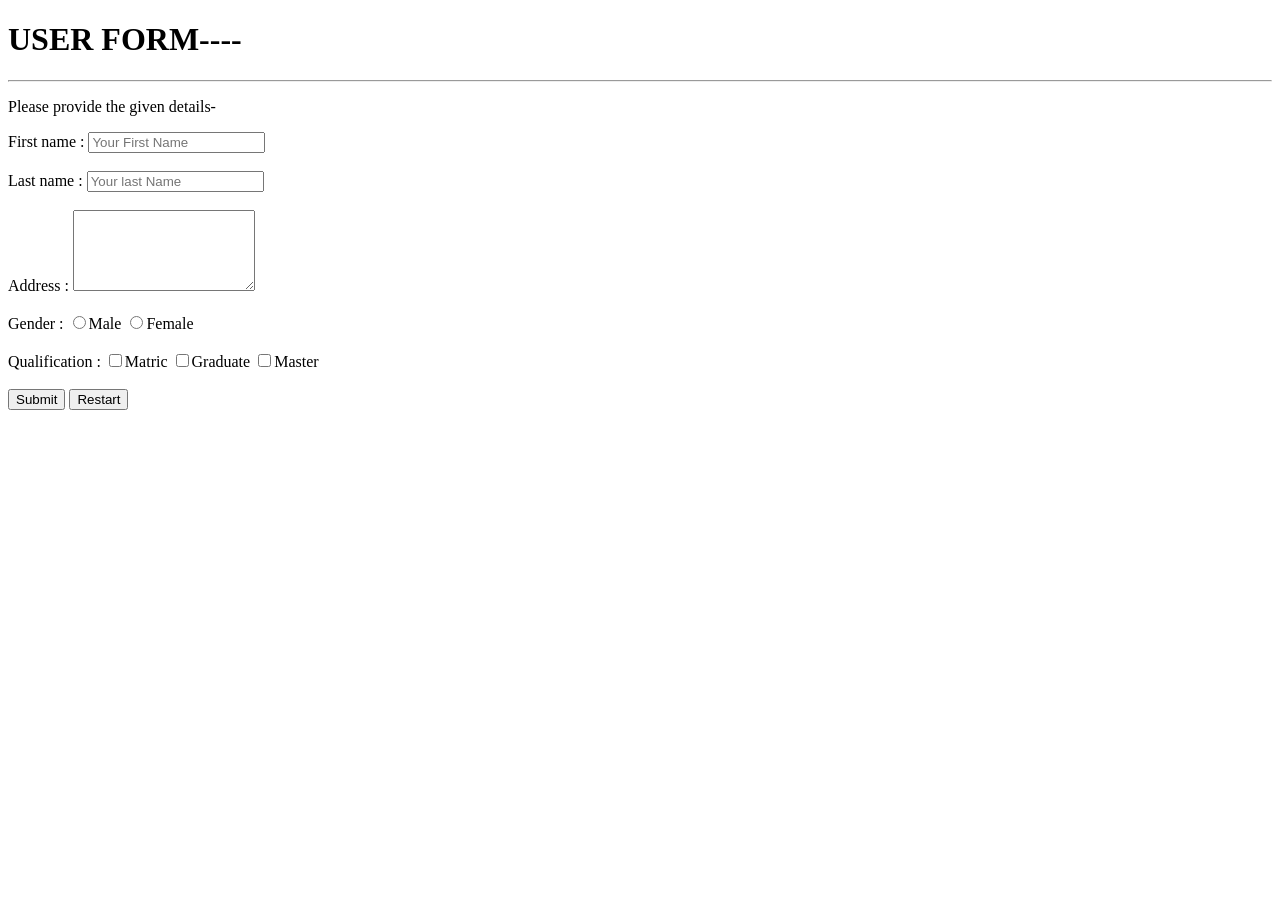
<file: Indec6.2.html>
<!DOCTYPE html>
<html lang="en">
<head>
    <meta charset="UTF-8">
    <meta name="viewport" content="width=device-width, initial-scale=1.0">
    <title>USER FORM FILLING </title>
</head>
<body>
    <h1>
        USER FORM----
    </h1>
    <hr>
    <P>Please provide the given details-</P>
    <form>
        <div>
            <label for="fname"></label> First name :</label>
            <input type="text" placeholder = "Your First Name">
        </div>
        <br>
        <div>
            <label for="lname"></label> Last name :</label>
            <input type="text" placeholder = "Your last Name">
        </div>
        <br>
         <div>
            <label for="Address"></label> Address :</label>
            <textarea name="Address" rows="5" cols="20"></textarea>
        </div>
        <br>
         <div>
            <label for="Gender"></label> Gender : </label>
            <input type="radio" name="Gender" value="Male" 
            <label>Male</label>
            <input type="radio" name="Gender" value="Female" 
            <label>Female</label>
        </div>
        <br>
         <div>
            <label for="Qualification"></label> Qualification : </label>
            <input type="checkbox"
            name = "Qualification" <label>Matric</label>
              <input type="checkbox"
            name = "Qualification" <label>Graduate</label>
              <input type="checkbox"
            name = "Qualification" <label>Master</label>
            </div>
            <br>
            <div>
            <input type="Submit" value="Submit">
             <input type="Submit" value="Restart">
             </div>
          


    </form>


    
</body>
</html>
</file>
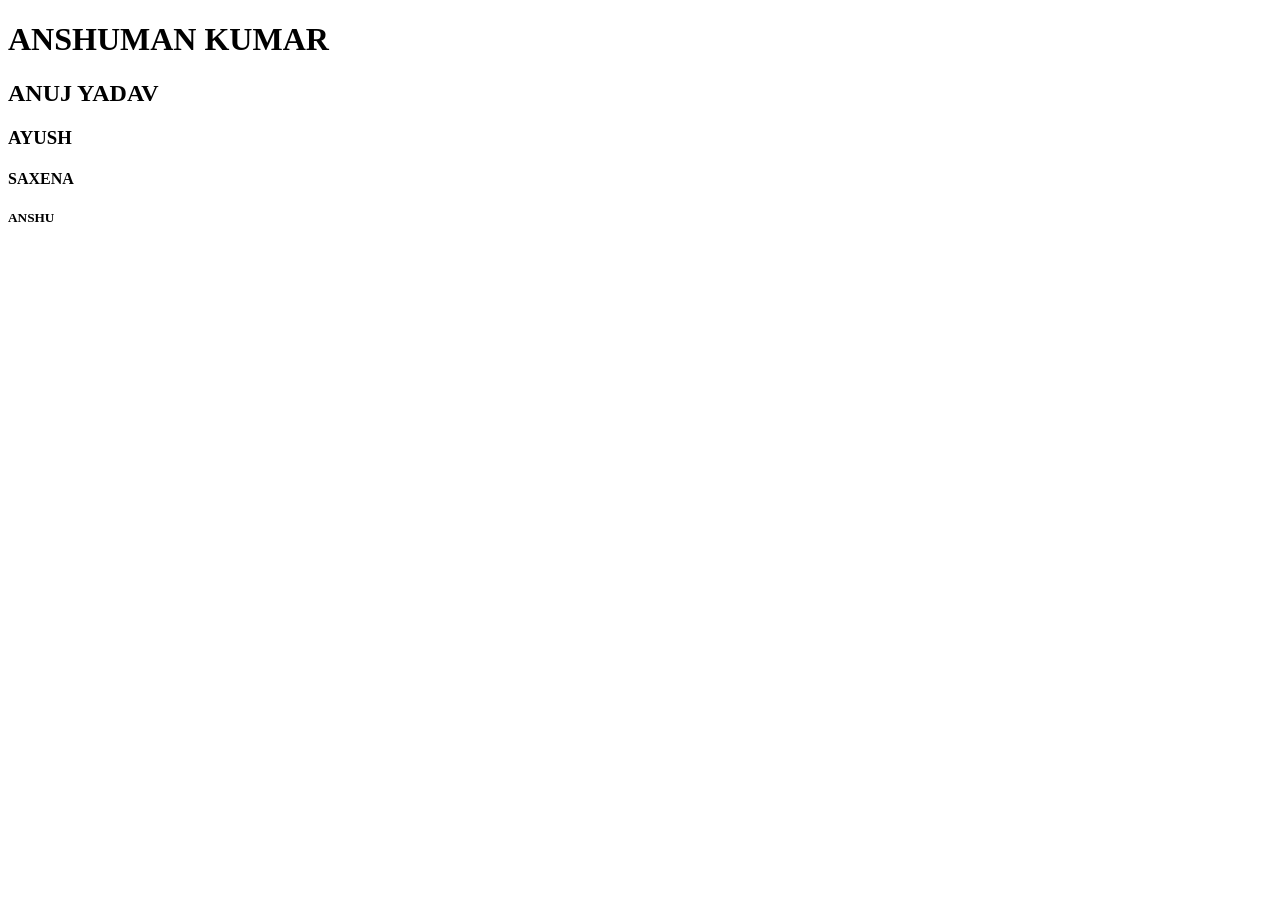
<file: index3.html>
<!DOCTYPE html>
<html lang="en">
<head>
    <meta charset="UTF-8">
    <meta name="viewport" content="width=device-width, initial-scale=1.0">
    <title>Document</title>
</head>
<body>
    <h1>ANSHUMAN KUMAR</h1>
    <h2>ANUJ YADAV</h2>
    <h3>AYUSH</h3>
    <h4>SAXENA</h4>
    <h5>ANSHU</h5>
</body>
</html>
</file>
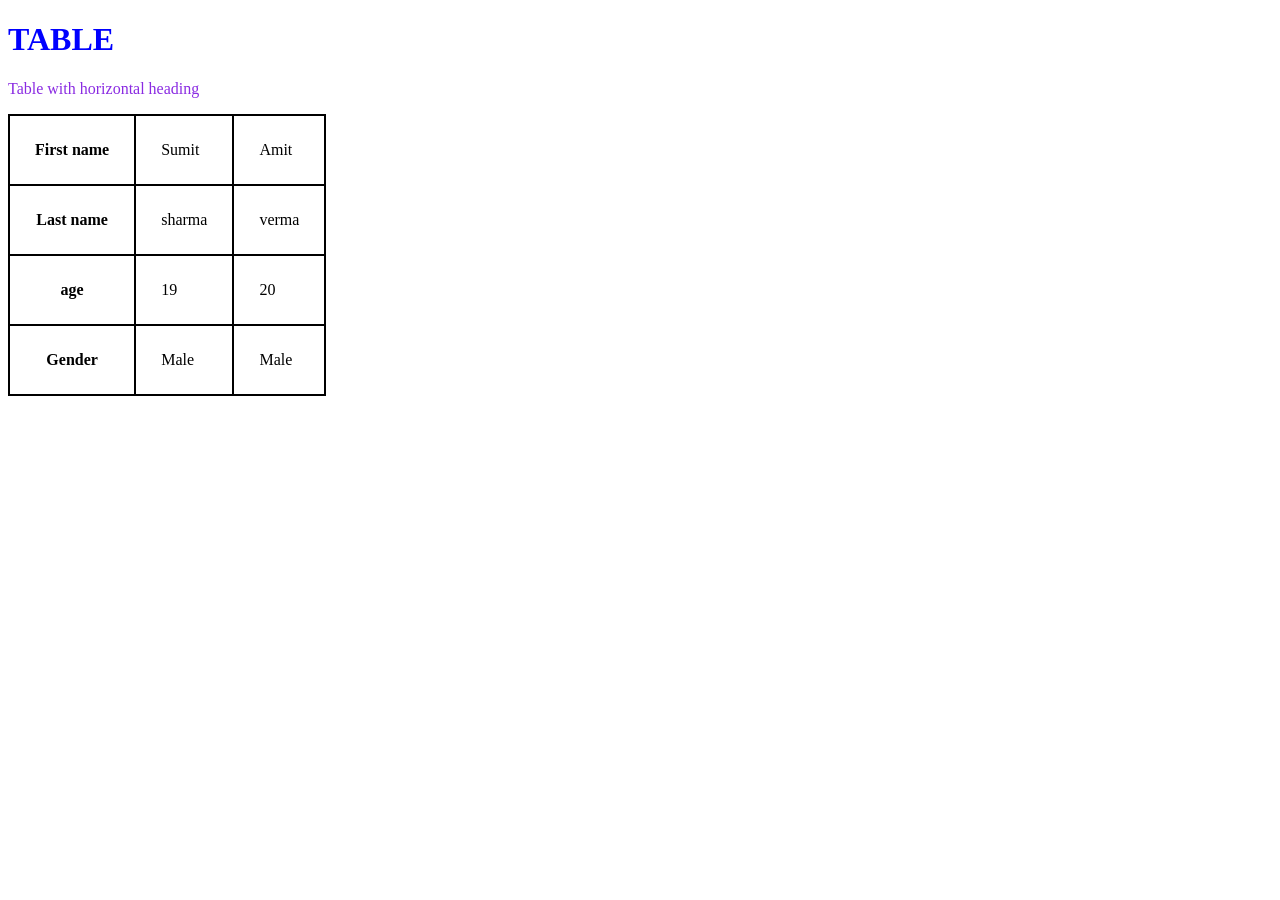
<file: index4.html>
<!DOCTYPE html>
<html lang="en">
<head>
    <meta charset="UTF-8">
    <meta name="viewport" content="width=device-width, initial-scale=1.0">
    <title>table</title>
    <style>
        table, th, td {
            border: 2px solid black;
             border-collapse: collapse;
             padding: 25px;
        }
    </style>
    </style>
</head>
<body>
    <h1 style="color: blue;">TABLE</h1>
    <p style="color: blueviolet;">Table with horizontal heading</p>
    <table>
    <tr>
   <th>First name</th>
   <td>Sumit</td>
   <td>Amit</td>
    </tr>
    
    <tr>
    <th>Last name</th>
   <td>sharma</td>
   <td>verma</td>
    </tr>
    
    <tr>
    <th>age</th>
   <td>19</td>
   <td>20</td>
    </tr>
    <tr>
    <th>Gender</th>
   <td>Male</td>
   <td>Male</td>
    </tr>
    </table>

    
</body>
</html>
</file>
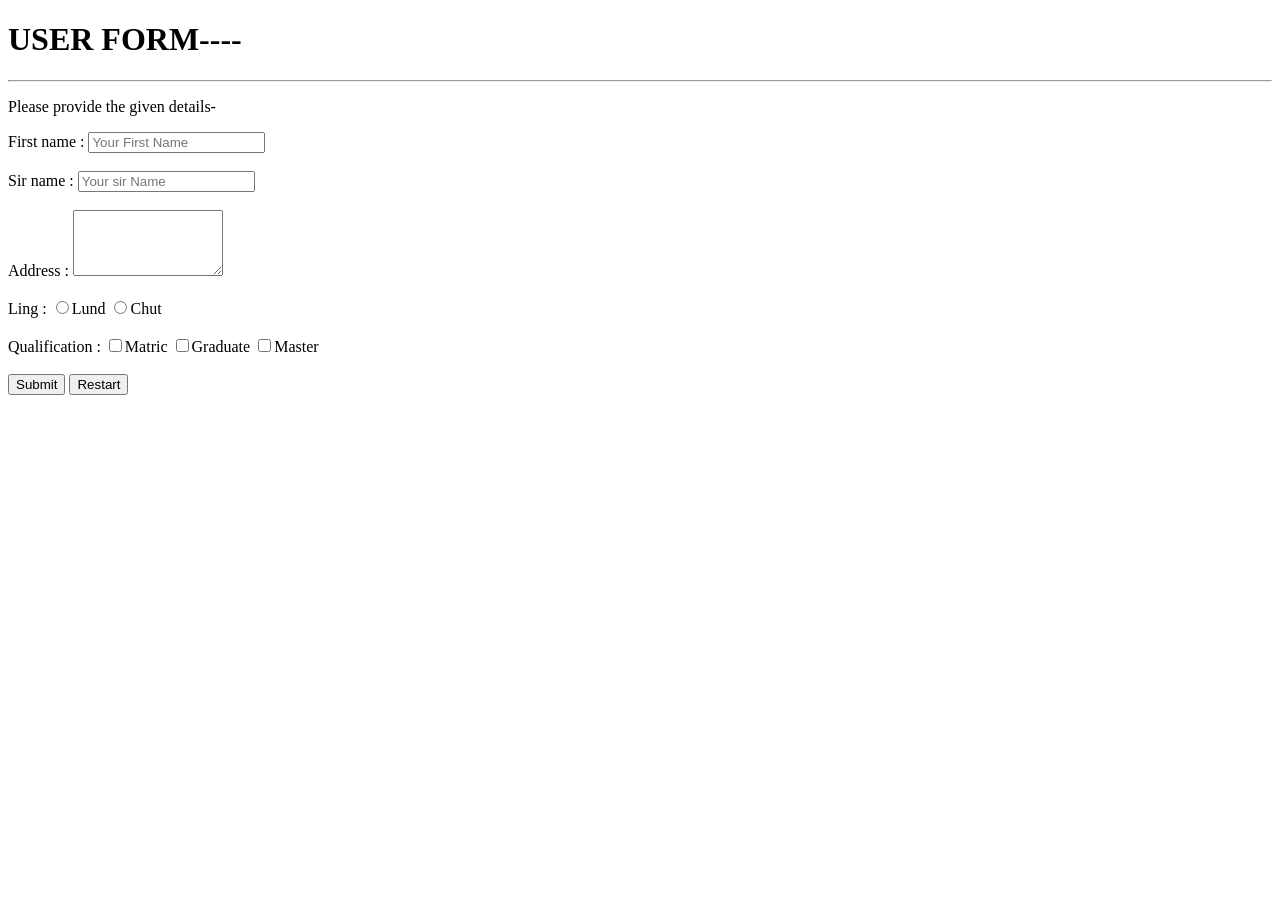
<file: Index6.1.html>
<!DOCTYPE html>
<html lang="en">
<head>
    <meta charset="UTF-8">
    <meta name="viewport" content="width=device-width, initial-scale=1.0">
    <title>USER FORM FILLING </title>
</head>
<body>
    <h1>
        USER FORM----
    </h1>
    <hr>
    <P>Please provide the given details-</P>
    <form>
        <div>
            <label for="fname"></label> First name :</label>
            <input type="text" placeholder = "Your First Name">
        </div>
        <br>
        <div>
            <label for="lname"></label> Sir name :</label>
            <input type="text" placeholder = "Your sir Name">
        </div>
        <br>
         <div>
            <label for="Address"></label> Address :</label>
            <textarea name="Address" rows="4" cols="16"></textarea>
        </div>
        <br>
         <div>
            <label for="Ling"></label> Ling : </label>
            <input type="radio" name="Ling" value="Lund" 
            <label>Lund</label>
            <input type="radio" name="Ling" value="Chut" 
            <label>Chut</label>
        </div>
        <br>
         <div>
            <label for="Qualification"></label> Qualification : </label>
            <input type="checkbox"
            name = "Qualification" <label>Matric</label>
              <input type="checkbox"
            name = "Qualification" <label>Graduate</label>
              <input type="checkbox"
            name = "Qualification" <label>Master</label>
            </div>
            <br>
            <div>
            <input type="Submit" value="Submit">
             <input type="Submit" value="Restart">
             </div>
          


    </form>


    
</body>
</html>
</file>
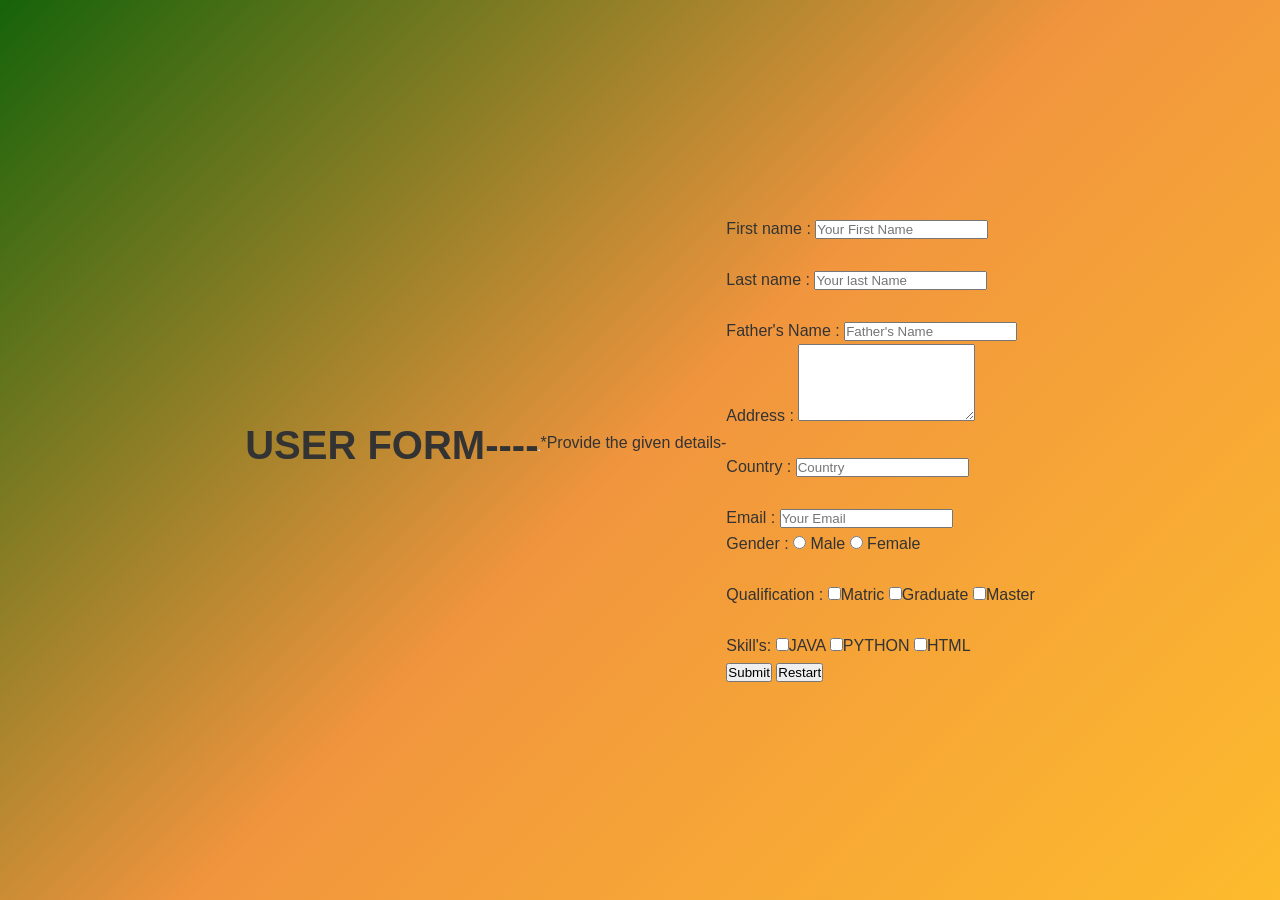
<file: index6.3.html>
<!DOCTYPE html>
<html lang="en">
<head>
    <meta charset="UTF-8">
    <meta name="viewport" content="width=device-width, initial-scale=1.0">
    <title>___USER FORM FILLING___ </title>
    <style>
          * {
            box-sizing: border-box;
            margin: 0;
            padding: 0;
            font-family: 'Segoe UI', Tahoma, Geneva, Verdana, sans-serif;
        }
        
        body {
            background: linear-gradient(135deg, #16630a, #f1953e, #fdbb2d);
            color: #333;
            line-height: 1.6;
            min-height: 100vh;
            display: flex;
            justify-content: center;
            align-items: center;
            padding: 20px;
        }
        
        .container {
            max-width: 1000px;
            width: 100%;
            background: rgba(255, 255, 255, 0.95);
            border-radius: 15px;
            overflow: hidden;
            box-shadow: 0 10px 30px rgba(0, 0, 0, 0.2);
        }
        
        header {
            background: linear-gradient(90deg, #2c3e50, #4ca1af);
            color: white;
            padding: 20px;
            text-align: center;
        }
        
        h1 {
            font-size: 2.5rem;
            margin-bottom: 10px;
        }
        
        .tagline {
            font-style: italic;
            font-weight: 300;
        }
        
        .content {
            display: flex;
            flex-wrap: wrap;
            padding: 20px;
        }
        
        .info-panel {
            flex: 1;
            min-width: 300px;
            padding: 20px;
        }
        
        .test-panel {
            flex: 2;
            min-width: 400px;
            padding: 20px;
            border-left: 1px solid #eee;
        }
        
        h2 {
            color: #2c3e50;
            margin-bottom: 15px;
            padding-bottom: 5px;
            border-bottom: 2px solid #4ca1af;
        }
        
        p {
            margin-bottom: 15px;
            line-height: 1.6;
        }
        
        .disclaimer {
            background-color: #ffe6e6;
            padding: 15px;
            border-radius: 8px;
            border-left: 4px solid #e74c3c;
            margin: 20px 0;
        }
        
        .features {
            margin: 20px 0;
        }
        
        .feature {
            display: flex;
            align-items: center;
            margin-bottom: 10px;
        }
        
        .feature i {
            color: #4ca1af;
            margin-right: 10px;
            font-size: 1.2rem;
        }
        
        canvas {
            border: 2px solid #ddd;
            border-radius: 8px;
            background-color: white;
            margin: 15px 0;
            box-shadow: 0 4px 8px rgba(0, 0, 0, 0.1);
            touch-action: none;
            width: 100%;
        }
        
        .controls {
            display: flex;
            justify-content: space-between;
            margin: 15px 0;
            flex-wrap: wrap;
        }
        
        button {
            background-color: #4ca1af;
            color: white;
            border: none;
            padding: 12px 20px;
            border-radius: 5px;
            cursor: pointer;
            font-size: 1rem;
            font-weight: 500;
            transition: background-color 0.3s;
            margin: 5px;
            flex-grow: 1;
        }
        
        button:hover {
            background-color: #2c3e50;
        }
        
        #analyze-btn {
            background-color: #2c3e50;
        }
        
        #analyze-btn:hover {
            background-color: #1a252f;
        }
        
        #clear-btn {
            background-color: #e74c3c;
        }
        
        #clear-btn:hover {
            background-color: #c0392b;
        }
        
        .result-container {
            margin-top: 20px;
            background-color: #f8f9fa;
            padding: 20px;
            border-radius: 8px;
            border-left: 4px solid #3498db;
        }
        
        .risk-meter {
            height: 30px;
            background: linear-gradient(90deg, #2ecc71, #f1c40f, #e74c3c);
            border-radius: 15px;
            margin: 15px 0;
            position: relative;
            overflow: hidden;
        }
        
        .risk-needle {
            position: absolute;
            top: 0;
            bottom: 0;
            width: 4px;
            background-color: #2c3e50;
            transform: translateX(-50%);
        }
        
        .risk-labels {
            display: flex;
            justify-content: space-between;
            margin-top: 5px;
            font-size: 0.9rem;
            color: #7f8c8d;
        }
        
        .metrics {
            display: grid;
            grid-template-columns: repeat(auto-fit, minmax(150px, 1fr));
            gap: 15px;
            margin: 20px 0;
        }
        
        .metric {
            text-align: center;
            padding: 15px;
            background-color: white;
            border-radius: 8px;
            box-shadow: 0 2px 5px rgba(0, 0, 0, 0.1);
        }
        
        .metric-value {
            font-size: 1.8rem;
            font-weight: bold;
            color: #2c3e50;
            margin: 5px 0;
        }
        
        .metric-label {
            font-size: 0.9rem;
            color: #7f8c8d;
        }
        
        .interpretation {
            background-color: #e8f4fc;
            padding: 15px;
            border-radius: 8px;
            margin-top: 20px;
        }
        
        footer {
            text-align: center;
            padding: 20px;
            background-color: #f8f9fa;
            color: #7f8c8d;
            font-size: 0.9rem;
        }
        
        @media (max-width: 768px) {
            .content {
                flex-direction: column;
            }
            
            .test-panel {
                border-left: none;
                border-top: 1px solid #eee;
            }
        }
    
    </style>
           
        
    </style>
</head>
<body>
    <h1>
        USER FORM----
    </h1>
    <hr>
    <P>*Provide the given details-</P>
    <form>
        <div>
            <label for="fname"></label> First name :</label>
            <input type="text" placeholder = "Your First Name">
        </div>
        <br>
    
        <div>
            <label for="lname"></label> Last name :</label>
            <input type="text" placeholder = "Your last Name">
        </div>
        <br>
        <div>
        
    <label for="Father's name"></label> Father's Name :<label>
        <input type="text" placeholder="Father's Name">
    </label>
    </div>

    
         <div>
            <label for="Address"></label> Address :</label>
            <textarea name="Address" rows="5" cols="20"></textarea>
            
        </div>
        <br>
         <div>
            <label for="Country"></label> Country :</label>
            <input name="text" placeholder="Country"> 
         </div>
        <br>
        <div>
            <label for="Email"> Email : </label>
            <input type="Working Email" placeholder = "Your Email">
        </div>
         <div>
            <label for="Gender"></label> Gender : </label>
            <input type="radio" name="Gender" value="Male" >
            <label>Male</label>
            <input type="radio" name="Gender" value="Female">
            <label>Female</label>
        </div>
        <br>
         <div>
            <label for="Qualification"></label> Qualification : </label>
            <input type="checkbox"
            name = "Qualification" <label>Matric</label>
              <input type="checkbox"
            name = "Qualification" <label>Graduate</label>
              <input type="checkbox"
            name = "Qualification" <label>Master</label>
            </div>
            <br>
            <div>
                <label for="Skill's" ></label> Skill's:</label>
                <input type="checkbox"
               Name ="Skill" <label>JAVA</label>
                <input type="checkbox"
                name="Skill's" <label>PYTHON</label>
                <input type="checkbox"
                name="Skill's" <label>HTML</label>
            </div>
            <div>
            <input type="Submit" value="Submit">
             <input type="Submit" value="Restart">
             </div>
          


    </form>
   


    
</body>
</html>
</file>
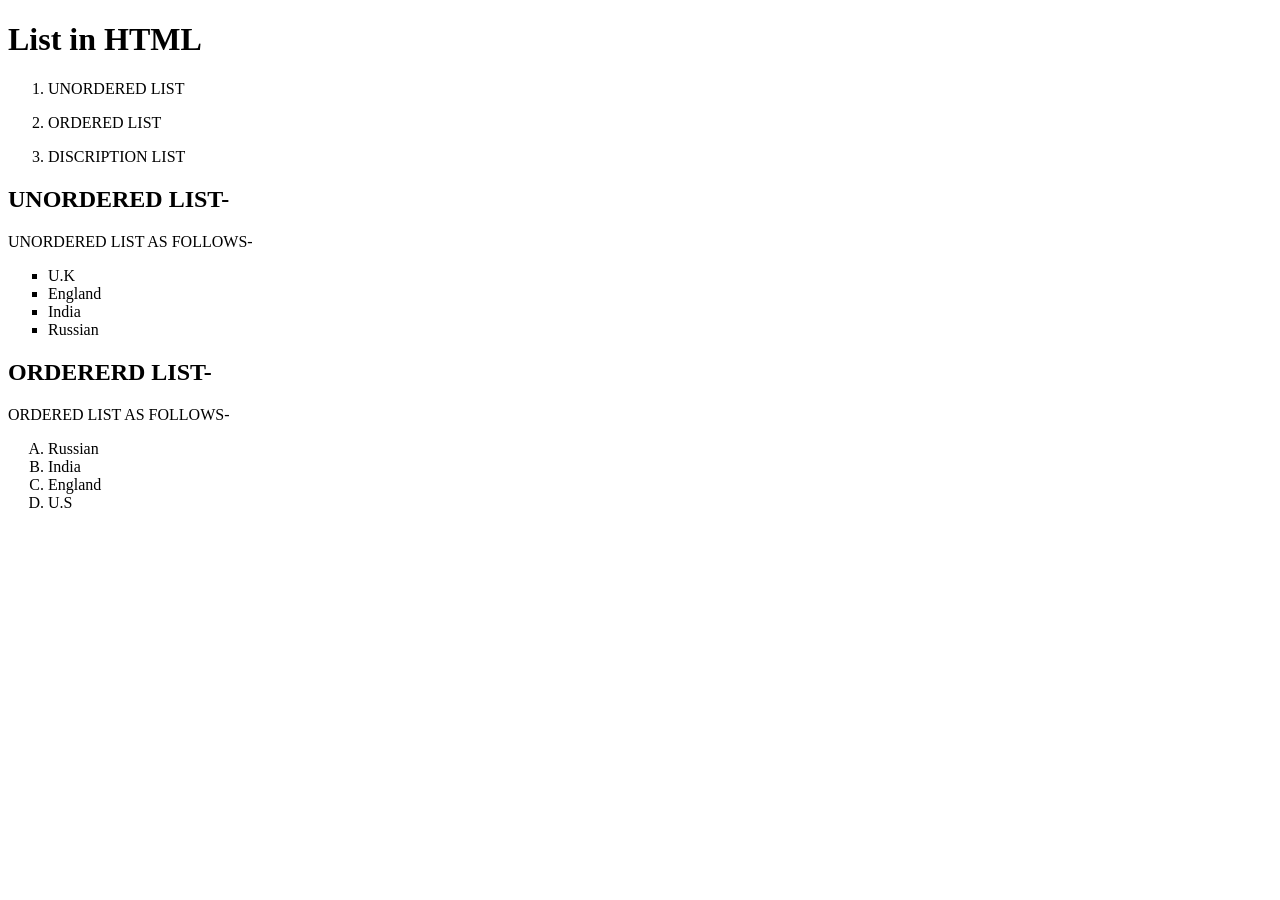
<file: index6.html>
<!DOCTYPE html>
<html lang="en">
<head>
    <meta charset="UTF-8">
    <meta name="viewport" content="width=device-width, initial-scale=1.0">
    <title>Country</title>
</head>
<body>
    <h1>List in HTML</h1>
    <ol>
    <li><P>UNORDERED LIST</P></li>
    <li><P>ORDERED LIST</P></li>
    <li><P>DISCRIPTION LIST</P></li>
    </ol>
    <h2>UNORDERED LIST-</h2>
    <p>UNORDERED LIST AS FOLLOWS-</p>
    <ul style="list-style: square;">
        <li>U.K</li>
         <li>England</li>
          <li>India</li>
           <li>Russian</li>
    </ul>
    <h2>ORDERERD LIST-</h2>

     <p>ORDERED LIST AS FOLLOWS-</p>

     <ol type="A">
        <li>Russian</li>
         <li>India</li>
          <li>England</li>
           <li>U.S</li>
    </0l>


    
</body>
</html>
</file>
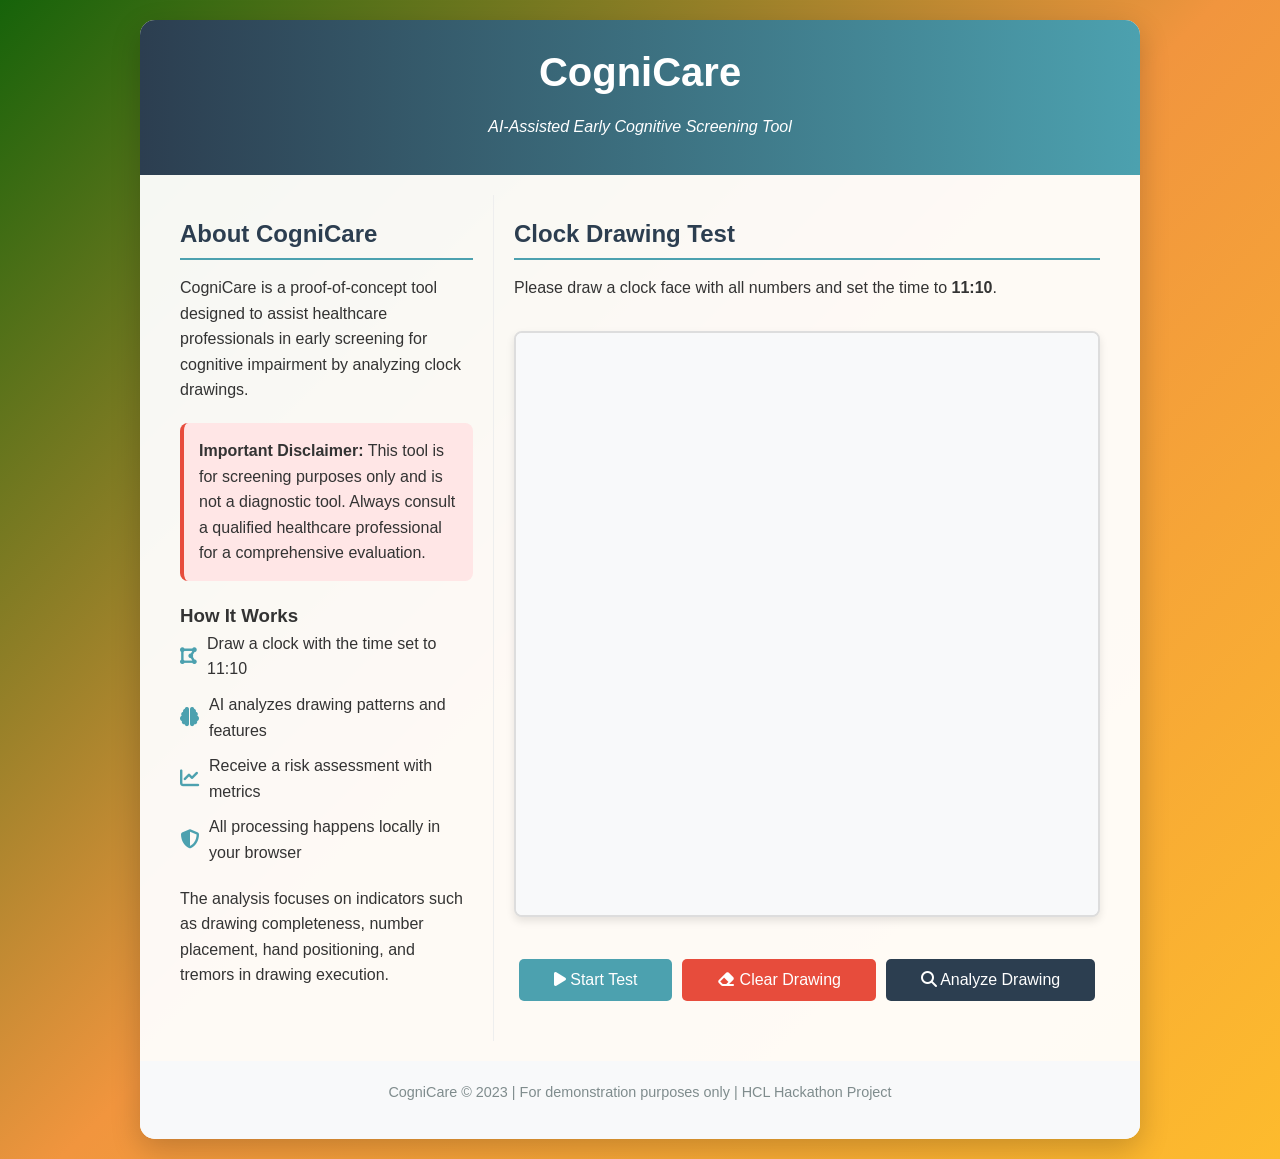
<file: PROJECT1.1.html>
<!DOCTYPE html>
<html lang="en">
<head>
    <meta charset="UTF-8">
    <meta name="viewport" content="width=device-width, initial-scale=1.0">
    <title>CogniCare - AI-Assisted Early Screening Tool(Project)</title>
    <link rel="stylesheet" href="https://cdnjs.cloudflare.com/ajax/libs/font-awesome/6.4.0/css/all.min.css">
    <style>
        * {
            box-sizing: border-box;
            margin: 0;
            padding: 0;
            font-family: 'Segoe UI', Tahoma, Geneva, Verdana, sans-serif;
        }
        
        body {
            background: linear-gradient(135deg, #16630a, #f1953e, #fdbb2d);
            color: #333;
            line-height: 1.6;
            min-height: 100vh;
            display: flex;
            justify-content: center;
            align-items: center;
            padding: 20px;
        }
        
        .container {
            max-width: 1000px;
            width: 100%;
            background: rgba(255, 255, 255, 0.95);
            border-radius: 15px;
            overflow: hidden;
            box-shadow: 0 10px 30px rgba(0, 0, 0, 0.2);
        }
        
        header {
            background: linear-gradient(90deg, #2c3e50, #4ca1af);
            color: white;
            padding: 20px;
            text-align: center;
        }
        
        h1 {
            font-size: 2.5rem;
            margin-bottom: 10px;
        }
        
        .tagline {
            font-style: italic;
            font-weight: 300;
        }
        
        .content {
            display: flex;
            flex-wrap: wrap;
            padding: 20px;
        }
        
        .info-panel {
            flex: 1;
            min-width: 300px;
            padding: 20px;
        }
        
        .test-panel {
            flex: 2;
            min-width: 400px;
            padding: 20px;
            border-left: 1px solid #eee;
        }
        
        h2 {
            color: #2c3e50;
            margin-bottom: 15px;
            padding-bottom: 5px;
            border-bottom: 2px solid #4ca1af;
        }
        
        p {
            margin-bottom: 15px;
            line-height: 1.6;
        }
        
        .disclaimer {
            background-color: #ffe6e6;
            padding: 15px;
            border-radius: 8px;
            border-left: 4px solid #e74c3c;
            margin: 20px 0;
        }
        
        .features {
            margin: 20px 0;
        }
        
        .feature {
            display: flex;
            align-items: center;
            margin-bottom: 10px;
        }
        
        .feature i {
            color: #4ca1af;
            margin-right: 10px;
            font-size: 1.2rem;
        }
        
        canvas {
            border: 2px solid #ddd;
            border-radius: 8px;
            background-color: white;
            margin: 15px 0;
            box-shadow: 0 4px 8px rgba(0, 0, 0, 0.1);
            touch-action: none;
            width: 100%;
        }
        
        .controls {
            display: flex;
            justify-content: space-between;
            margin: 15px 0;
            flex-wrap: wrap;
        }
        
        button {
            background-color: #4ca1af;
            color: white;
            border: none;
            padding: 12px 20px;
            border-radius: 5px;
            cursor: pointer;
            font-size: 1rem;
            font-weight: 500;
            transition: background-color 0.3s;
            margin: 5px;
            flex-grow: 1;
        }
        
        button:hover {
            background-color: #2c3e50;
        }
        
        #analyze-btn {
            background-color: #2c3e50;
        }
        
        #analyze-btn:hover {
            background-color: #1a252f;
        }
        
        #clear-btn {
            background-color: #e74c3c;
        }
        
        #clear-btn:hover {
            background-color: #c0392b;
        }
        
        .result-container {
            margin-top: 20px;
            background-color: #f8f9fa;
            padding: 20px;
            border-radius: 8px;
            border-left: 4px solid #3498db;
        }
        
        .risk-meter {
            height: 30px;
            background: linear-gradient(90deg, #2ecc71, #f1c40f, #e74c3c);
            border-radius: 15px;
            margin: 15px 0;
            position: relative;
            overflow: hidden;
        }
        
        .risk-needle {
            position: absolute;
            top: 0;
            bottom: 0;
            width: 4px;
            background-color: #2c3e50;
            transform: translateX(-50%);
        }
        
        .risk-labels {
            display: flex;
            justify-content: space-between;
            margin-top: 5px;
            font-size: 0.9rem;
            color: #7f8c8d;
        }
        
        .metrics {
            display: grid;
            grid-template-columns: repeat(auto-fit, minmax(150px, 1fr));
            gap: 15px;
            margin: 20px 0;
        }
        
        .metric {
            text-align: center;
            padding: 15px;
            background-color: white;
            border-radius: 8px;
            box-shadow: 0 2px 5px rgba(0, 0, 0, 0.1);
        }
        
        .metric-value {
            font-size: 1.8rem;
            font-weight: bold;
            color: #2c3e50;
            margin: 5px 0;
        }
        
        .metric-label {
            font-size: 0.9rem;
            color: #7f8c8d;
        }
        
        .interpretation {
            background-color: #e8f4fc;
            padding: 15px;
            border-radius: 8px;
            margin-top: 20px;
        }
        
        footer {
            text-align: center;
            padding: 20px;
            background-color: #f8f9fa;
            color: #7f8c8d;
            font-size: 0.9rem;
        }
        
        @media (max-width: 768px) {
            .content {
                flex-direction: column;
            }
            
            .test-panel {
                border-left: none;
                border-top: 1px solid #eee;
            }
        }
    </style>
</head>
<body>
    <div class="container">
        <header>
            <h1>CogniCare</h1>
            <p class="tagline">AI-Assisted Early Cognitive Screening Tool</p>
        </header>
        
        <div class="content">
            <div class="info-panel">
                <h2>About CogniCare</h2>
                <p>CogniCare is a proof-of-concept tool designed to assist healthcare professionals in early screening for cognitive impairment by analyzing clock drawings.</p>
                
                <div class="disclaimer">
                    <strong>Important Disclaimer:</strong> This tool is for screening purposes only and is not a diagnostic tool. Always consult a qualified healthcare professional for a comprehensive evaluation.
                </div>
                
                <div class="features">
                    <h3>How It Works</h3>
                    <div class="feature">
                        <i class="fas fa-draw-polygon"></i>
                        <span>Draw a clock with the time set to 11:10</span>
                    </div>
                    <div class="feature">
                        <i class="fas fa-brain"></i>
                        <span>AI analyzes drawing patterns and features</span>
                    </div>
                    <div class="feature">
                        <i class="fas fa-chart-line"></i>
                        <span>Receive a risk assessment with metrics</span>
                    </div>
                    <div class="feature">
                        <i class="fas fa-shield-alt"></i>
                        <span>All processing happens locally in your browser</span>
                    </div>
                </div>
                
                <p>The analysis focuses on indicators such as drawing completeness, number placement, hand positioning, and tremors in drawing execution.</p>
            </div>
            
            <div class="test-panel">
                <h2>Clock Drawing Test</h2>
                <p>Please draw a clock face with all numbers and set the time to <strong>11:10</strong>.</p>
                
                <canvas id="drawing-canvas" width="500" height="500"></canvas>
                
                <div class="controls">
                    <button id="start-btn"><i class="fas fa-play"></i> Start Test</button>
                    <button id="clear-btn"><i class="fas fa-eraser"></i> Clear Drawing</button>
                    <button id="analyze-btn"><i class="fas fa-search"></i> Analyze Drawing</button>
                </div>
                
                <div id="result-container" class="result-container" style="display: none;">
                    <h2>Analysis Results</h2>
                    
                    <div class="risk-meter">
                        <div id="risk-needle" class="risk-needle" style="left: 20%;"></div>
                    </div>
                    <div class="risk-labels">
                        <span>Low Risk</span>
                        <span>Moderate Risk</span>
                        <span>High Risk</span>
                    </div>
                    
                    <div class="metrics">
                        <div class="metric">
                            <div class="metric-value" id="completeness-value">87%</div>
                            <div class="metric-label">Completeness</div>
                        </div>
                        <div class="metric">
                            <div class="metric-value" id="tremor-value">12%</div>
                            <div class="metric-label">Tremor Index</div>
                        </div>
                        <div class="metric">
                            <div class="metric-value" id="number-accuracy">92%</div>
                            <div class="metric-label">Number Accuracy</div>
                        </div>
                        <div class="metric">
                            <div class="metric-value" id="time-accuracy">85%</div>
                            <div class="metric-label">Time Accuracy</div>
                        </div>
                    </div>
                    
                    <div id="interpretation" class="interpretation">
                        <strong>Interpretation:</strong> The drawing shows strong spatial organization with mostly correct number placement and appropriate hand positioning. Minor irregularities were detected but are within expected ranges for this screening.
                    </div>
                </div>
            </div>
        </div>
        
        <footer>
            <p>CogniCare &copy; 2023 | For demonstration purposes only | HCL Hackathon Project</p>
        </footer>
    </div>

    <script>
        document.addEventListener('DOMContentLoaded', function() {
            // Get DOM elements
            const canvas = document.getElementById('drawing-canvas');
            const startBtn = document.getElementById('start-btn');
            const clearBtn = document.getElementById('clear-btn');
            const analyzeBtn = document.getElementById('analyze-btn');
            const resultContainer = document.getElementById('result-container');
            const riskNeedle = document.getElementById('risk-needle');
            const completenessValue = document.getElementById('completeness-value');
            const tremorValue = document.getElementById('tremor-value');
            const numberAccuracy = document.getElementById('number-accuracy');
            const timeAccuracy = document.getElementById('time-accuracy');
            const interpretation = document.getElementById('interpretation');
            
            // Set up drawing context
            const ctx = canvas.getContext('2d');
            let isDrawing = false;
            let lastX = 0;
            let lastY = 0;
            
            // Initialize canvas
            function initCanvas() {
                ctx.lineWidth = 4;
                ctx.lineCap = 'round';
                ctx.lineJoin = 'round';
                ctx.strokeStyle = '#2c3e50';
                ctx.fillStyle = '#f8f9fa';
                ctx.fillRect(0, 0, canvas.width, canvas.height);
            }
            
            initCanvas();
            
            // Drawing functions
            function startDrawing(e) {
                isDrawing = true;
                [lastX, lastY] = [e.offsetX, e.offsetY];
            }
            
            function draw(e) {
                if (!isDrawing) return;
                
                ctx.beginPath();
                ctx.moveTo(lastX, lastY);
                ctx.lineTo(e.offsetX, e.offsetY);
                ctx.stroke();
                
                [lastX, lastY] = [e.offsetX, e.offsetY];
            }
            
            function stopDrawing() {
                isDrawing = false;
            }
            
            // Event listeners for drawing
            canvas.addEventListener('mousedown', startDrawing);
            canvas.addEventListener('mousemove', draw);
            canvas.addEventListener('mouseup', stopDrawing);
            canvas.addEventListener('mouseout', stopDrawing);
            
            // Touch events for mobile devices
            canvas.addEventListener('touchstart', function(e) {
                e.preventDefault();
                const touch = e.touches[0];
                const mouseEvent = new MouseEvent('mousedown', {
                    clientX: touch.clientX,
                    clientY: touch.clientY
                });
                canvas.dispatchEvent(mouseEvent);
            });
            
            canvas.addEventListener('touchmove', function(e) {
                e.preventDefault();
                const touch = e.touches[0];
                const mouseEvent = new MouseEvent('mousemove', {
                    clientX: touch.clientX,
                    clientY: touch.clientY
                });
                canvas.dispatchEvent(mouseEvent);
            });
            
            canvas.addEventListener('touchend', function(e) {
                e.preventDefault();
                const mouseEvent = new MouseEvent('mouseup', {});
                canvas.dispatchEvent(mouseEvent);
            });
            
            // Button event listeners
            startBtn.addEventListener('click', function() {
                initCanvas();
                resultContainer.style.display = 'none';
            });
            
            clearBtn.addEventListener('click', function() {
                initCanvas();
                resultContainer.style.display = 'none';
            });
            
            analyzeBtn.addEventListener('click', function() {
                // Simulate AI analysis with randomized results for demo purposes
                const completeness = Math.floor(Math.random() * 30) + 70; // 70-100%
                const tremor = Math.floor(Math.random() * 20) + 5; // 5-25%
                const numAccuracy = Math.floor(Math.random() * 30) + 70; // 70-100%
                const timeAcc = Math.floor(Math.random() * 30) + 70; // 70-100%
                
                // Calculate risk score (lower is better)
                const riskScore = (100 - completeness) * 0.3 + tremor * 0.4 + 
                                 (100 - numAccuracy) * 0.2 + (100 - timeAcc) * 0.1;
                
                // Update UI with results
                completenessValue.textContent = `${completeness}%`;
                tremorValue.textContent = `${tremor}%`;
                numberAccuracy.textContent = `${numAccuracy}%`;
                timeAccuracy.textContent = `${timeAcc}%`;
                
                // Position risk needle (0-100 scale)
                const needlePosition = Math.min(100, Math.max(0, riskScore));
                riskNeedle.style.left = `${needlePosition}%`;
                
                // Set interpretation text based on risk
                if (riskScore < 25) {
                    interpretation.innerHTML = `<strong>Interpretation:</strong> The drawing shows strong spatial organization with correct number placement and appropriate hand positioning. Minimal irregularities were detected. This result suggests <strong>low risk</strong> of cognitive impairment.`;
                } else if (riskScore < 50) {
                    interpretation.innerHTML = `<strong>Interpretation:</strong> The drawing shows generally good organization with mostly correct number placement. Some minor irregularities were detected that may warrant further observation. This result suggests <strong>moderate risk</strong> of cognitive impairment.`;
                } else {
                    interpretation.innerHTML = `<strong>Interpretation:</strong> The drawing shows significant spatial disorganization with number placement errors and hand positioning inaccuracies. Multiple irregularities were detected. This result suggests <strong>high risk</strong> of cognitive impairment and should be followed up with a professional evaluation.`;
                }
                
                // Show results
                resultContainer.style.display = 'block';
            });
        });
    </script>
</body>
</html>
</file>
